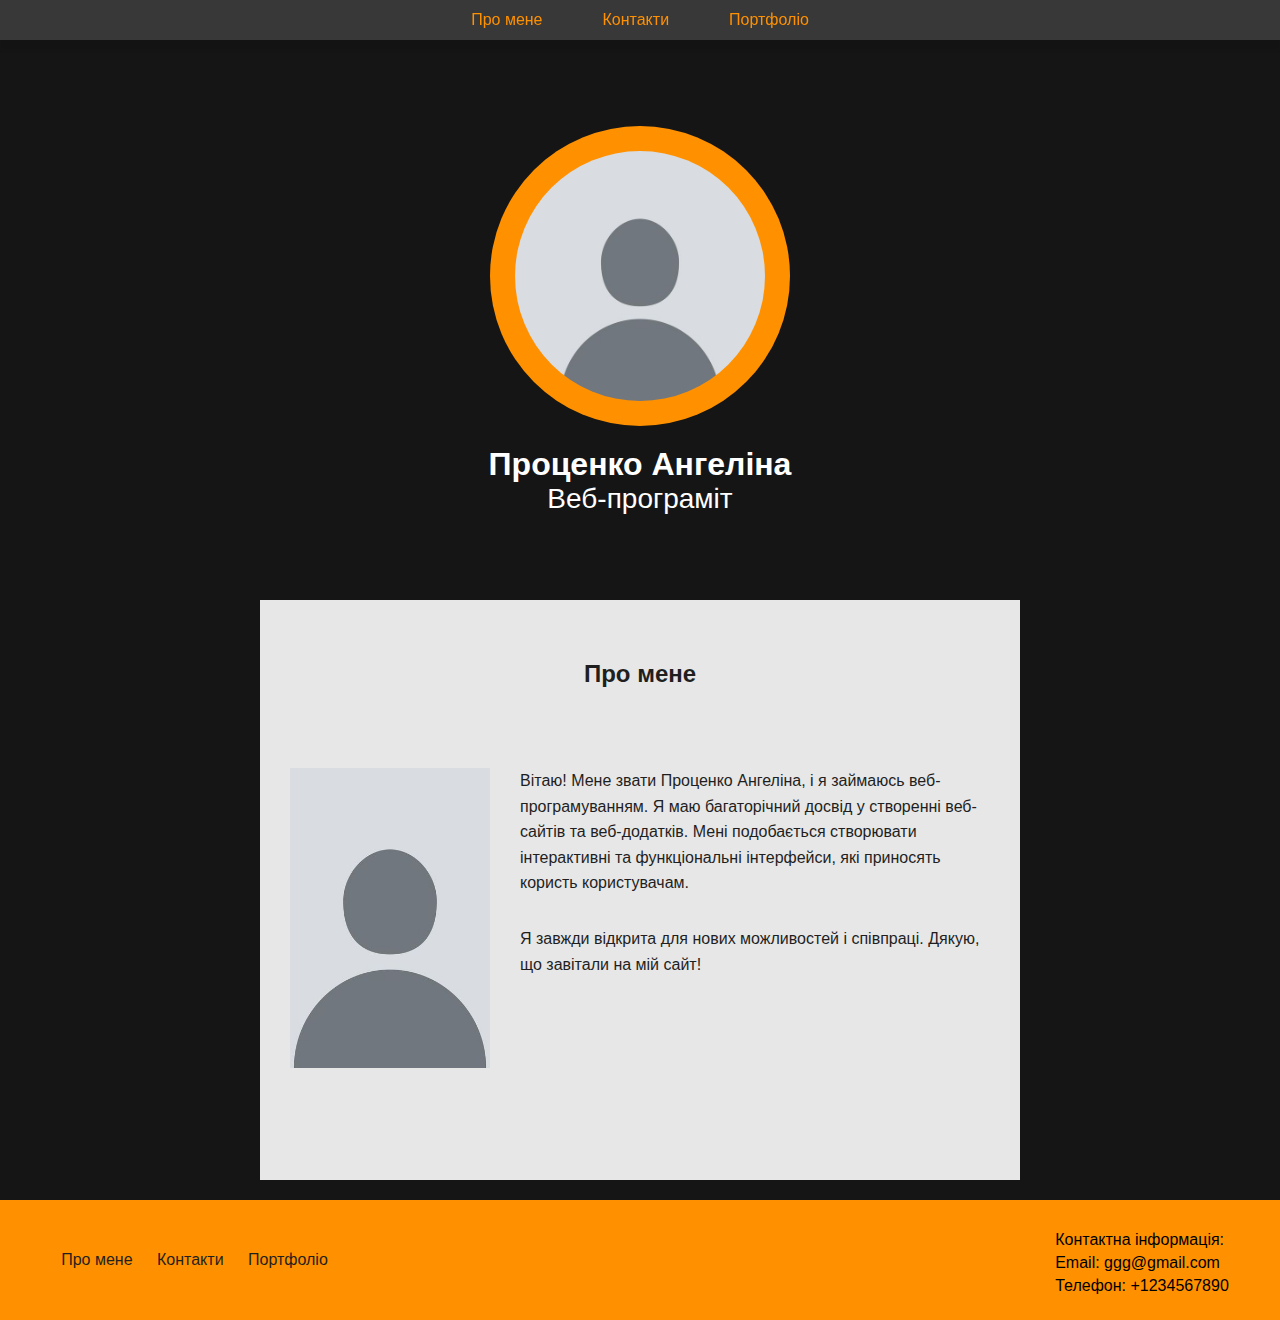
<file: index.html>
<!DOCTYPE html>
<head>
    <title>Aboutt</title>
    <meta name="viewport" content="width=device-width, initial-scale=1">
    <link rel="stylesheet" href="./style/style.css">
</head>
<body>
    <header>
        <a href="#">Про мене</a>
        <a href="#">Контакти</a>
        <a href="#">Портфоліо</a>
    </header>
    <div class="main-content">
        <div class="hero-section">
            <div class="avatar">
                <img src="./image/avatar.jpg" alt="Photo">
            </div>
            <h1>Проценко Ангеліна</р>
            <p>Веб-програміт</p>
        </div>
        <div class="about-me">
            <h2>Про мене</h2>
            <div class="content-about-me">
                <img src="./image/avatar.jpg" alt="Photo">
                <div class="text">
                    <p>Вітаю! Мене звати Проценко Ангеліна, і я займаюсь веб-програмуванням. Я маю багаторічний досвід у створенні веб-сайтів та веб-додатків. Мені подобається створювати інтерактивні та функціональні інтерфейси, які приносять користь користувачам.</p>
                    <p>Я завжди відкрита для нових можливостей і співпраці. Дякую, що завітали на мій сайт!</p>
                </div>
            </div>
        </div>
    </div>
    <footer>
        <div class="footer-content">
            <a href="#">Про мене</a>
            <a href="#">Контакти</a>
            <a href="#">Портфоліо</a>
        </div>
        <div class="contact-info">
            <p>Контактна інформація:</p>
            <p>Email: ggg@gmail.com</p>
            <p>Телефон: +1234567890</p>
        </div>
    </footer>

</body>
</html>
</file>
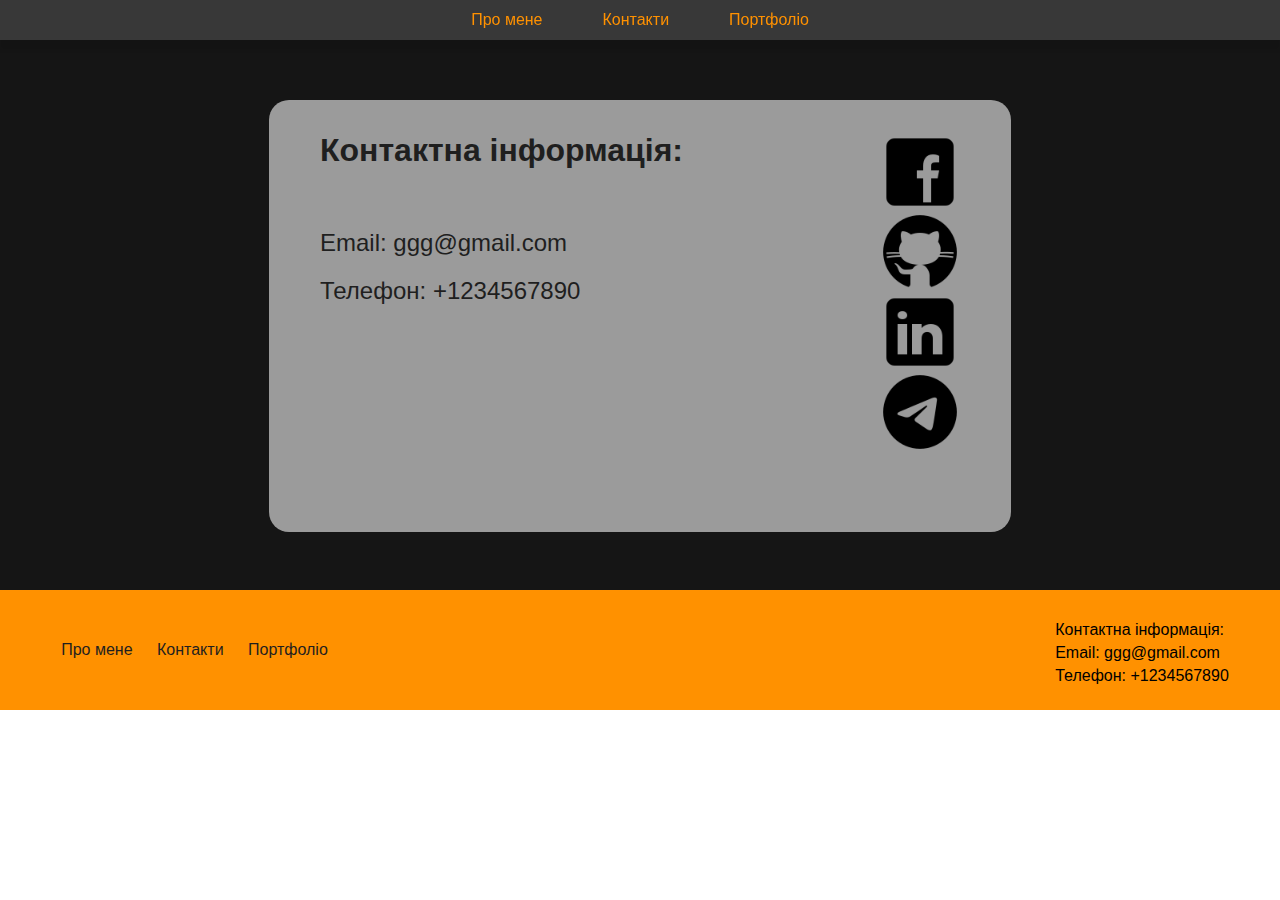
<file: contact.html>
<!DOCTYPE html>
<head>
    <title>Contact</title>
    <meta name="viewport" content="width=device-width, initial-scale=1">
    <link rel="stylesheet" href="./style/contact-style.css">
</head>
<body>
    <header>
        <a href="#">Про мене</a>
        <a href="#">Контакти</a>
        <a href="#">Портфоліо</a>
    </header>
    <div class="main-content">
        <div class="background-block">
            <div class="contact-info2">
                <h1>Контактна інформація:</h1>
                <p>Email: ggg@gmail.com</p>
                <p>Телефон: +1234567890</p>
            </div>
            <div class="links">
                <img src="./image/icons8-facebook-100.png" alt="Photo">
                <img src="./image/icons8-github-100.png" alt="Photo">
                <img src="./image/icons8-linked-in-100.png" alt="Photo">
                <img src="./image/icons8-telegram-100.png" alt="Photo">
            </div>
        </div>
    </div>
    <footer>
        <div class="footer-content">
            <a href="#">Про мене</a>
            <a href="#">Контакти</a>
            <a href="#">Портфоліо</a>
        </div>
        <div class="contact-info">
            <p>Контактна інформація:</p>
            <p>Email: ggg@gmail.com</p>
            <p>Телефон: +1234567890</p>
        </div>
    </footer>

</body>
</html>
</file>
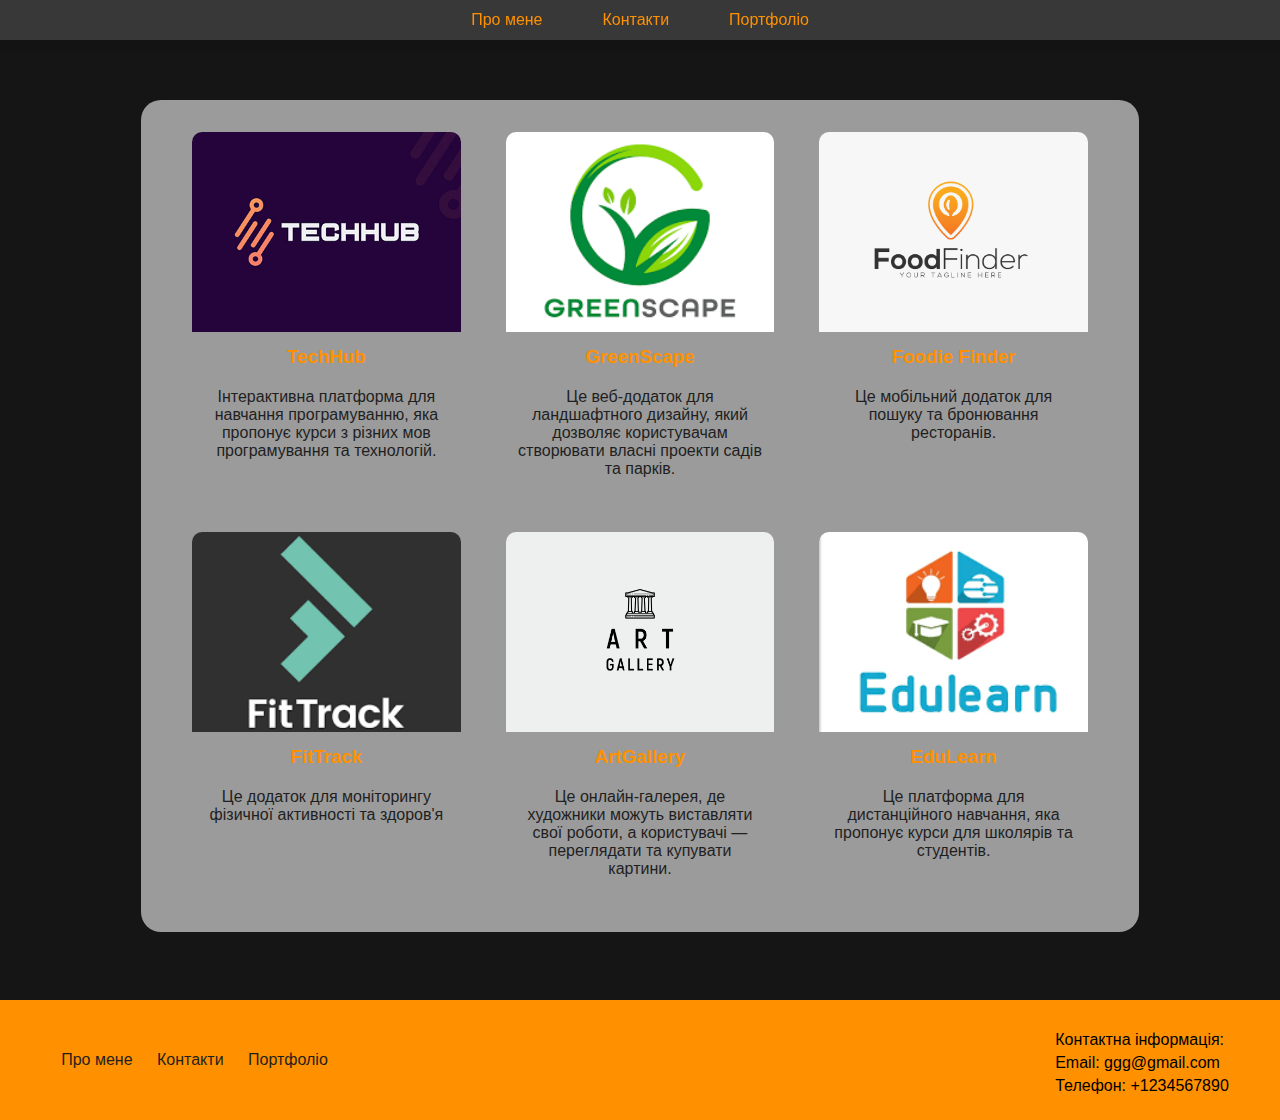
<file: portfolio.html>
<!DOCTYPE html>
<head>
    <title>Portfolio</title>
    <meta name="viewport" content="width=device-width, initial-scale=1">
    <link rel="stylesheet" href="./style/portfolio-style.css">
</head>
<body>
    <header>
        <a href="#">Про мене</a>
        <a href="#">Контакти</a>
        <a href="#">Портфоліо</a>
    </header>
    <div class="main-content">
        <div class="background-block">
            <div class="portfolio-items">
                <img src="./image/TechHub.jpg" alt="">
                <h3>TechHub</h3>
                <p>Інтерактивна платформа для навчання програмуванню, яка пропонує курси з різних мов програмування та технологій. </p>
            </div>

            <div class="portfolio-items">
                <img src="./image/GreenScape.png" alt="">
                <h3>GreenScape</h3>
                <p>Це веб-додаток для ландшафтного дизайну, який дозволяє користувачам створювати власні проекти садів та парків.</p>
            </div>

            <div class="portfolio-items">
                <img src="./image/Foodie Finder.jpg" alt="">
                <h3>Foodie Finder</h3>
                <p>Це мобільний додаток для пошуку та бронювання ресторанів.</p>
            </div>

            <div class="portfolio-items">
                <img src="./image/FitTrack.png" alt="">
                <h3>FitTrack</h3>
                <p>Це додаток для моніторингу фізичної активності та здоров'я</p>
            </div>

            <div class="portfolio-items">
                <img src="./image/ArtGallery.png" alt="">
                <h3>ArtGallery</h3>
                <p>Це онлайн-галерея, де художники можуть виставляти свої роботи, а користувачі — переглядати та купувати картини.</p>
            </div>

            <div class="portfolio-items">
                <img src="./image/edulearn.png" alt="">
                <h3>EduLearn</h3>
                <p>Це платформа для дистанційного навчання, яка пропонує курси для школярів та студентів.</p>
            </div>
        </div>
    </div>
    <footer>
        <div class="footer-content">
            <a href="#">Про мене</a>
            <a href="#">Контакти</a>
            <a href="#">Портфоліо</a>
        </div>
        <div class="contact-info">
            <p>Контактна інформація:</p>
            <p>Email: ggg@gmail.com</p>
            <p>Телефон: +1234567890</p>
        </div>
    </footer>

</body>
</html>
</file>
<file: style/style.css>
*{
    margin: 0;
    padding: 0;
    font-family: Arial, Helvetica, sans-serif;
}

.main-content {
    width: 100%;
    height: 1200px;
    margin: 0 auto;
    background-color: rgb(21, 21, 21);
    color: rgb(31, 31, 31);
}

header {
    width: 100%;
    height: 40px;
    background-color: rgba(255, 255, 255, 0.153);
    position: fixed;
    display: flex;
    align-items: center;
    justify-content: center;
    box-shadow: 0px 10px 4px rgba(0, 0, 0, 0.071);
}

header a {
    text-decoration: none;
    margin: 0 30px;
    font-size: 16px;
    color: rgb(255, 145, 0);
}
header a:hover {
    font-size: 20px;
    font-weight: bold;
}

footer {
    width: 92%;
    height: 120px;
    background-color: rgb(255, 145, 0);
    padding: 0px 4% 0px 4%;
    display: flex;
    align-items: center;
    justify-content: space-between;
}

.footer-content a {
    text-decoration: none;
    margin: 0 10px;
    font-size: 16px;
    color: rgb(31, 31, 31);
}

header a:hover {
    color: rgb(255, 145, 0);
    font-size: 20px;
    font-weight: bold;
}


.hero-section {
    width: 100%;
    height: 560px;
    background-color: rgb(21, 21, 21);
    padding: 40px 0px 0px 0px;
    display: flex;
    flex-direction: column;
    align-items: center;
    justify-content: center;
    text-align: center;
    color: white;
}

.avatar img {
    width: 250px;
    height: 250px;
    border-radius: 50%;
}

.avatar {
    width: 300px;
    height: 300px;
    background-color: rgb(255, 145, 0);
    border-radius: 50%;
    display: flex;
    align-items: center;
    justify-content: center;
    margin-bottom: 20px;
}

.hero-section p {
    font-size: 28px;
    font-weight: lighter;
}

.about-me {
    width: 700px;
    height: 520px;
    background-color: rgb(231, 231, 231);
    margin: 0 auto;
    padding: 60px 30px 0px 30px;
}

.about-me h2 {
    text-align: center;
    margin-bottom: 80px;
}

.about-me img {
    width: 200px;
    height: 300px;
    object-fit: cover;
}

.content-about-me{
    display: flex;
    flex-direction: row;
}
.contact-info p {
    margin-top: 5px;
}

.footer-content a:hover {
    color: rgb(221, 45, 18);
}

.text p{
    margin: 0px 0px 30px 30px;
    line-height: 1.6;
}
</file>
<file: style/contact-style.css>
*{
    margin: 0;
    padding: 0;
    font-family: Arial, Helvetica, sans-serif;
}

.main-content {
    width: 100%;
    height: 490px;
    margin: 0 auto;
    background-color: rgb(21, 21, 21);
    color: rgb(31, 31, 31);
    padding: 100px 0px 0px 0px;
}

.background-block {
    width: 50%;
    height: 400px;
    background-color: rgba(255, 255, 255, 0.571);
    padding: 32px 4% 0px 4%;
    border-radius: 20px;
    margin: auto;
    display: flex;
    justify-content: space-between;
}

.links {
    display: flex;
    flex-direction: column;
    align-items: center;
}

.links img{
    width: 80px;
    height: 80px;
}

.links img:hover {
    width: 90px;
    height: 90px;
}
.contact-info2 h1 {
    margin-bottom: 60px;
}

.contact-info2 p {
    font-size: 24px;
    margin-top: 20px;
}

header {
    width: 100%;
    height: 40px;
    background-color: rgba(255, 255, 255, 0.153);
    position: fixed;
    display: flex;
    align-items: center;
    justify-content: center;
    box-shadow: 0px 10px 4px rgba(0, 0, 0, 0.071);
}

header a {
    text-decoration: none;
    margin: 0 30px;
    font-size: 16px;
    color: rgb(255, 145, 0);
}
header a:hover {
    font-size: 20px;
    font-weight: bold;
}

footer {
    width: 92%;
    height: 120px;
    background-color: rgb(255, 145, 0);
    padding: 0px 4% 0px 4%;
    display: flex;
    align-items: center;
    justify-content: space-between;
}

.footer-content a {
    text-decoration: none;
    margin: 0 10px;
    font-size: 16px;
    color: rgb(31, 31, 31);
}

header a:hover {
    color: rgb(255, 145, 0);
    font-size: 20px;
    font-weight: bold;
}

.content-about-me{
    display: flex;
    flex-direction: row;
}
.contact-info p {
    margin-top: 5px;
}

.footer-content a:hover {
    color: rgb(221, 45, 18);
}

.text p{
    margin: 0px 0px 30px 30px;
    line-height: 1.6;
}
</file>
<file: style/portfolio-style.css>
*{
    margin: 0;
    padding: 0;
    font-family: Arial, Helvetica, sans-serif;
}

.main-content {
    width: 100%;
    height: 900px;
    margin: 0 auto;
    background-color: rgb(21, 21, 21);
    color: rgb(31, 31, 31);
    padding: 100px 0px 0px 0px;
}

.background-block {
    width: 70%;
    height: 800px;
    background-color: rgba(255, 255, 255, 0.571);
    padding: 32px 4% 0px 4%;
    border-radius: 20px;
    margin: auto;
    display: flex;
    flex-wrap: wrap;
    justify-content: space-between;
}

header {
    width: 100%;
    height: 40px;
    background-color: rgba(255, 255, 255, 0.153);
    position: fixed;
    display: flex;
    align-items: center;
    justify-content: center;
    box-shadow: 0px 10px 4px rgba(0, 0, 0, 0.071);
}

header a {
    text-decoration: none;
    margin: 0 30px;
    font-size: 16px;
    color: rgb(255, 145, 0);
}
header a:hover {
    font-size: 20px;
    font-weight: bold;
}

footer {
    width: 92%;
    height: 120px;
    background-color: rgb(255, 145, 0);
    padding: 0px 4% 0px 4%;
    display: flex;
    align-items: center;
    justify-content: space-between;
}

.footer-content a {
    text-decoration: none;
    margin: 0 10px;
    font-size: 16px;
    color: rgb(31, 31, 31);
}

header a:hover {
    color: rgb(255, 145, 0);
    font-size: 20px;
    font-weight: bold;
}

.content-about-me{
    display: flex;
    flex-direction: row;
}
.contact-info p {
    margin-top: 5px;
}

.footer-content a:hover {
    color: rgb(221, 45, 18);
}

.text p{
    margin: 0px 0px 30px 30px;
    line-height: 1.6;
}

.portfolio-items {
    width: 30%;
    margin-bottom: 20px;
    border-radius: 10px;
    overflow: hidden;
}

.portfolio-items:hover {
    box-shadow: 0px 15px 6px rgba(0, 0, 0, 0.176);
    cursor: pointer;
}

.portfolio-items img{
    width: 100%;
    height: 200px;
    object-fit: cover;
}

.portfolio-items h3 {
    color: rgb(255, 145, 0);
    padding: 10px;
    text-align: center;
}

.portfolio-items p {
    padding: 10px;
    text-align: center;
    color: rgb(31, 31, 31);
}
</file>
